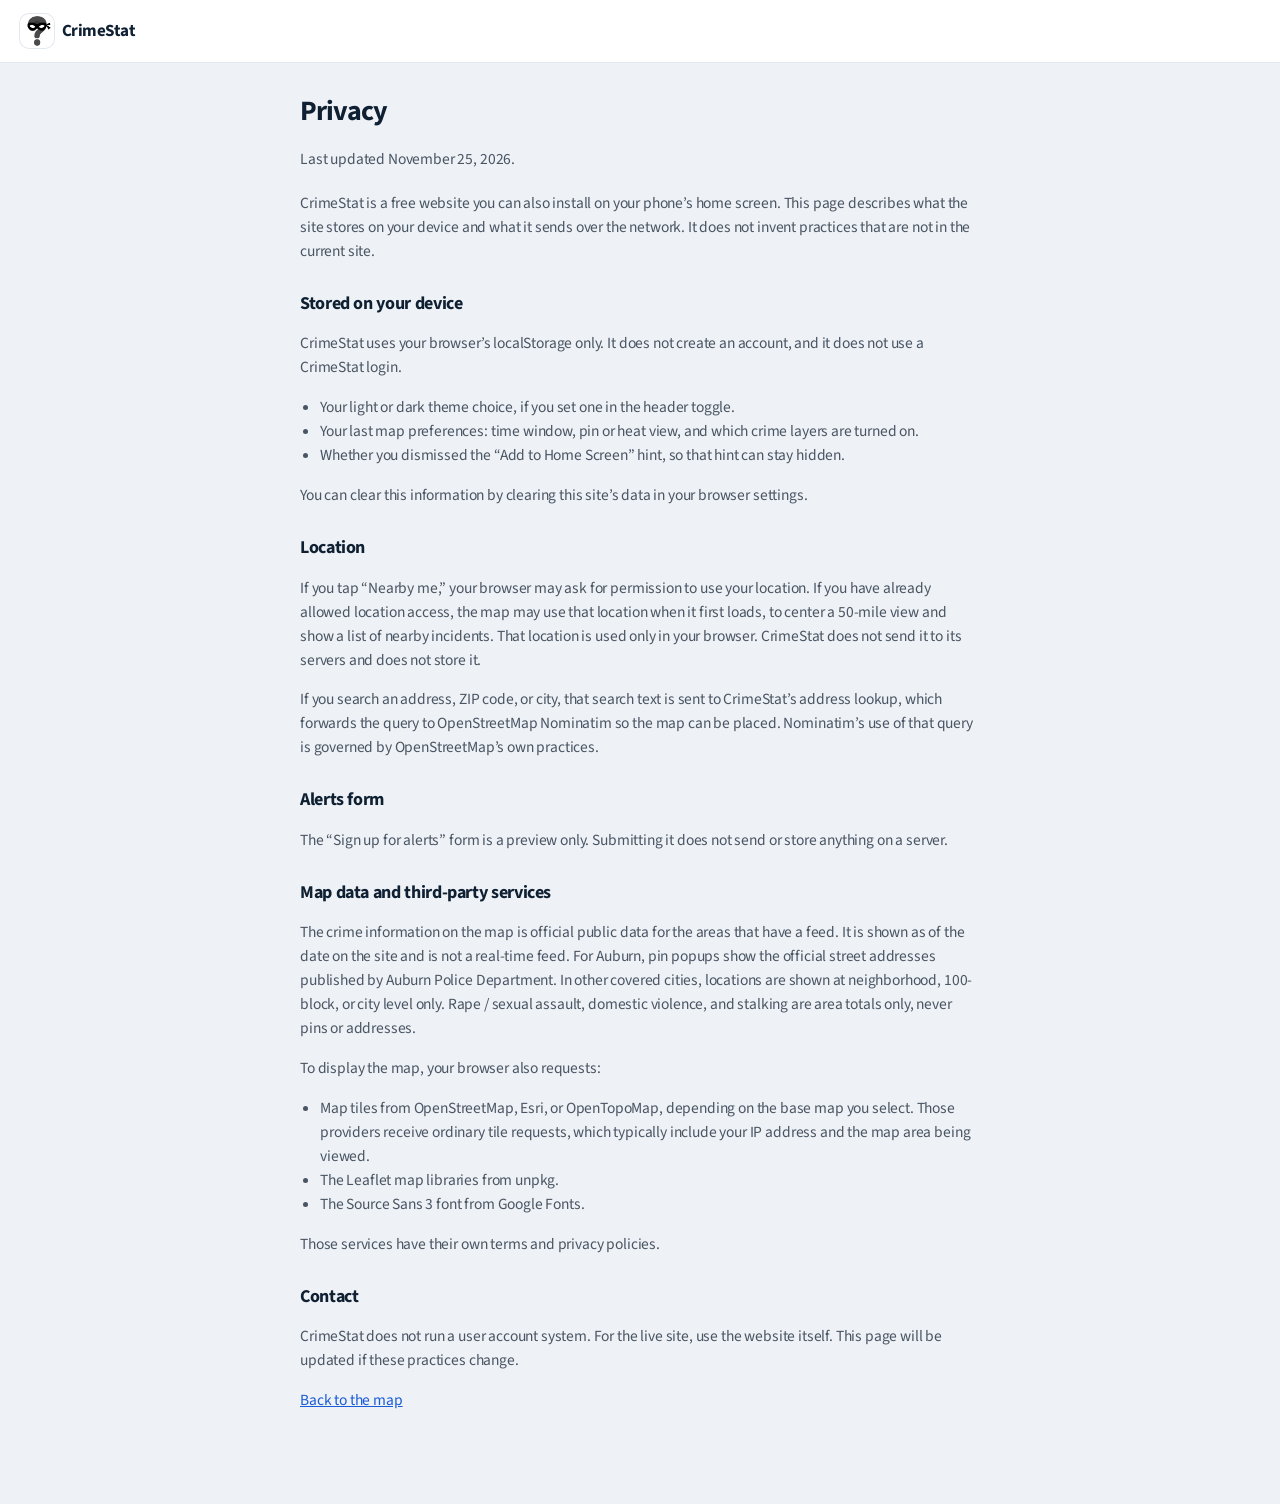
<file: privacy.html>
<!DOCTYPE html>
<html lang="en">
<head>
  <meta charset="utf-8">
  <meta name="viewport" content="width=device-width, initial-scale=1, viewport-fit=cover">
  <title>Privacy — CrimeStat</title>
  <meta name="description" content="How CrimeStat uses and stores information on this free website app.">
  <link rel="icon" href="/favicon.ico" sizes="any">
  <link rel="icon" href="/favicon-32.png" type="image/png" sizes="32x32">
  <link rel="apple-touch-icon" href="/apple-touch-icon.png" sizes="180x180">
  <link rel="manifest" href="/site.webmanifest">
  <meta name="theme-color" content="#ffffff">
  <script>
    (function () {
      try {
        var t = localStorage.getItem("crimestat-theme");
        if (t !== "light" && t !== "dark") {
          t = window.matchMedia("(prefers-color-scheme: dark)").matches ? "dark" : "light";
        }
        document.documentElement.setAttribute("data-theme", t);
        document.documentElement.style.colorScheme = t;
      } catch (e) {}
    })();
  </script>
  <link rel="preconnect" href="https://fonts.googleapis.com">
  <link rel="preconnect" href="https://fonts.gstatic.com" crossorigin>
  <link href="https://fonts.googleapis.com/css2?family=Source+Sans+3:ital,wght@0,400;0,500;0,600;0,700;1,400&display=swap" rel="stylesheet">
  <link rel="stylesheet" href="/styles.css">
</head>
<body class="legal-page">
  <header>
    <a class="brand" href="/">
      <img src="/assets/logo.png" width="36" height="36" alt="">
      <span>CrimeStat</span>
    </a>
  </header>
  <main class="legal-main">
    <h1>Privacy</h1>
    <p class="legal-updated">Last updated November 25, 2026.</p>
    <p>CrimeStat is a free website you can also install on your phone’s home screen. This page describes what the site stores on your device and what it sends over the network. It does not invent practices that are not in the current site.</p>

    <h2>Stored on your device</h2>
    <p>CrimeStat uses your browser’s localStorage only. It does not create an account, and it does not use a CrimeStat login.</p>
    <ul>
      <li>Your light or dark theme choice, if you set one in the header toggle.</li>
      <li>Your last map preferences: time window, pin or heat view, and which crime layers are turned on.</li>
      <li>Whether you dismissed the “Add to Home Screen” hint, so that hint can stay hidden.</li>
    </ul>
    <p>You can clear this information by clearing this site’s data in your browser settings.</p>

    <h2>Location</h2>
    <p>If you tap “Nearby me,” your browser may ask for permission to use your location. If you have already allowed location access, the map may use that location when it first loads, to center a 50-mile view and show a list of nearby incidents. That location is used only in your browser. CrimeStat does not send it to its servers and does not store it.</p>
    <p>If you search an address, ZIP code, or city, that search text is sent to CrimeStat’s address lookup, which forwards the query to OpenStreetMap Nominatim so the map can be placed. Nominatim’s use of that query is governed by OpenStreetMap’s own practices.</p>

    <h2>Alerts form</h2>
    <p>The “Sign up for alerts” form is a preview only. Submitting it does not send or store anything on a server.</p>

    <h2>Map data and third-party services</h2>
    <p>The crime information on the map is official public data for the areas that have a feed. It is shown as of the date on the site and is not a real-time feed. For Auburn, pin popups show the official street addresses published by Auburn Police Department. In other covered cities, locations are shown at neighborhood, 100-block, or city level only. Rape / sexual assault, domestic violence, and stalking are area totals only, never pins or addresses.</p>
    <p>To display the map, your browser also requests:</p>
    <ul>
      <li>Map tiles from OpenStreetMap, Esri, or OpenTopoMap, depending on the base map you select. Those providers receive ordinary tile requests, which typically include your IP address and the map area being viewed.</li>
      <li>The Leaflet map libraries from unpkg.</li>
      <li>The Source Sans 3 font from Google Fonts.</li>
    </ul>
    <p>Those services have their own terms and privacy policies.</p>

    <h2>Contact</h2>
    <p>CrimeStat does not run a user account system. For the live site, use the website itself. This page will be updated if these practices change.</p>
    <p><a href="/">Back to the map</a></p>
  </main>
</body>
</html>
</file>
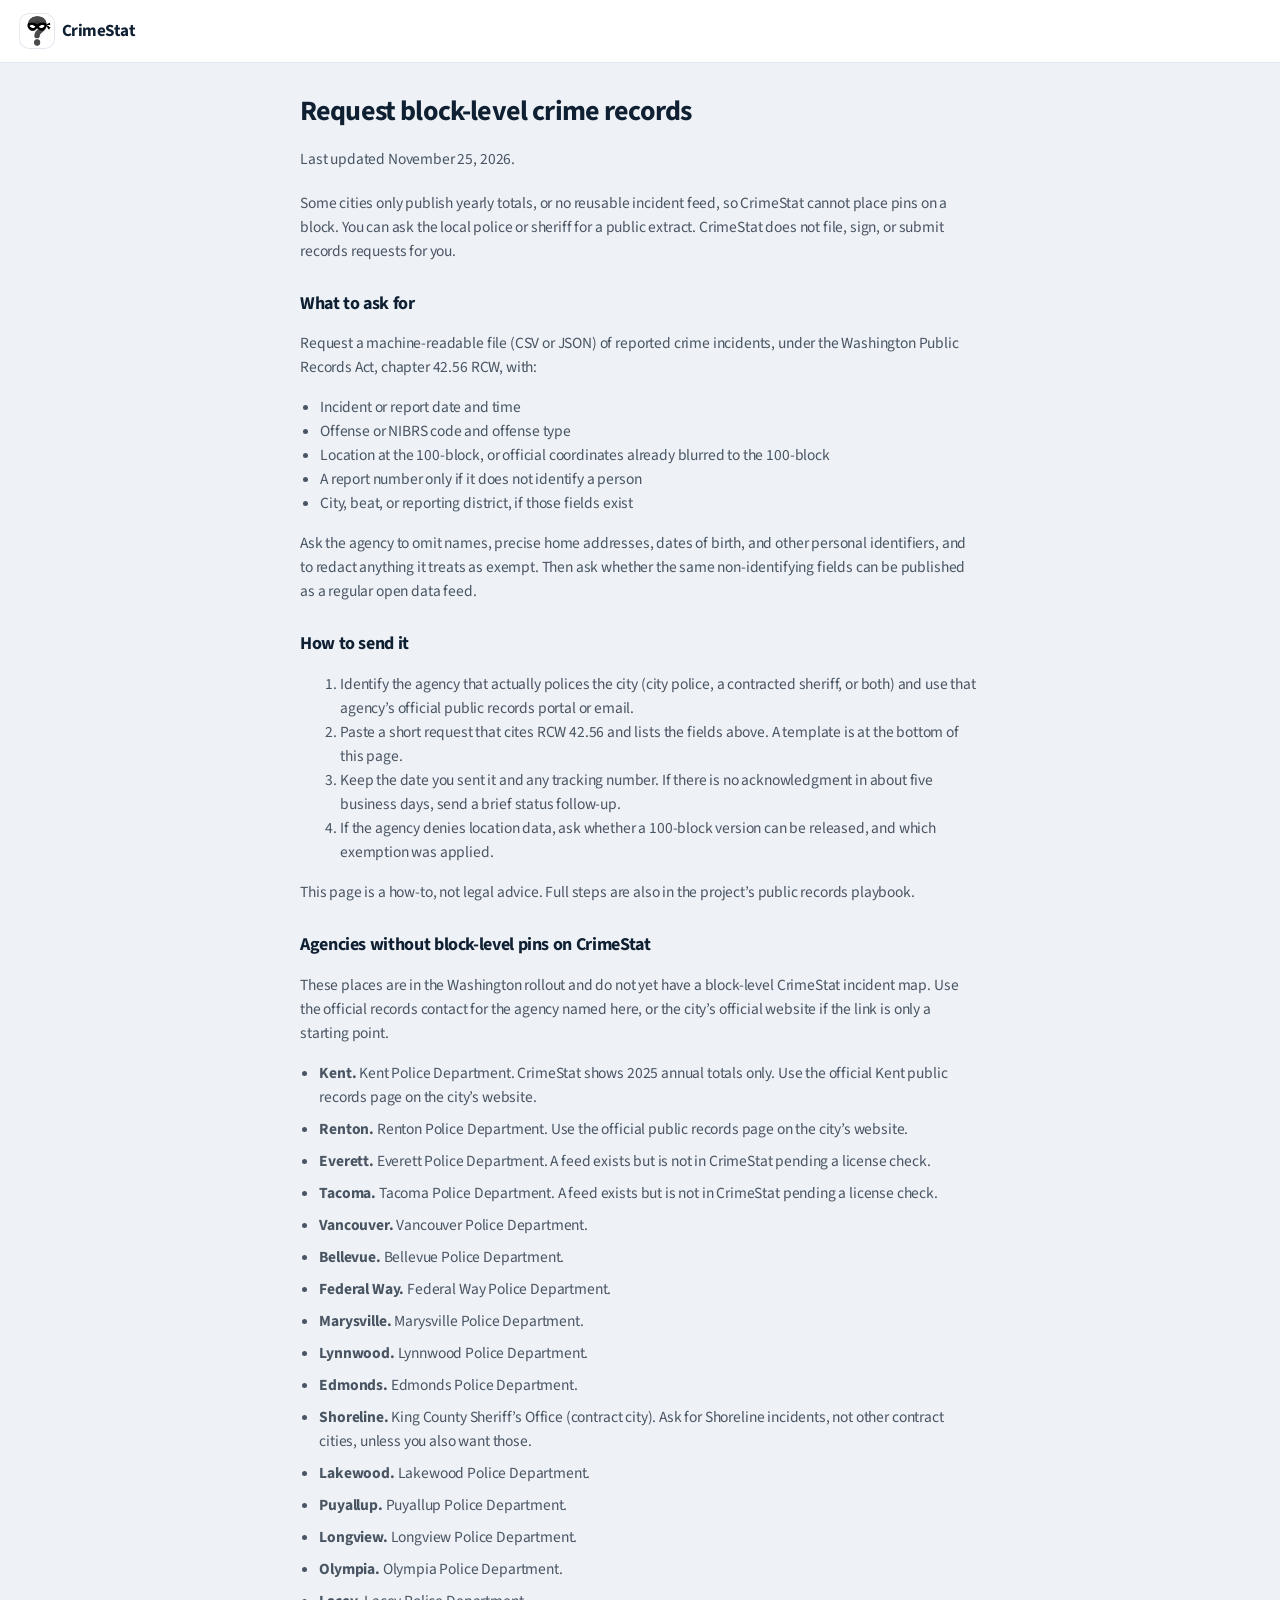
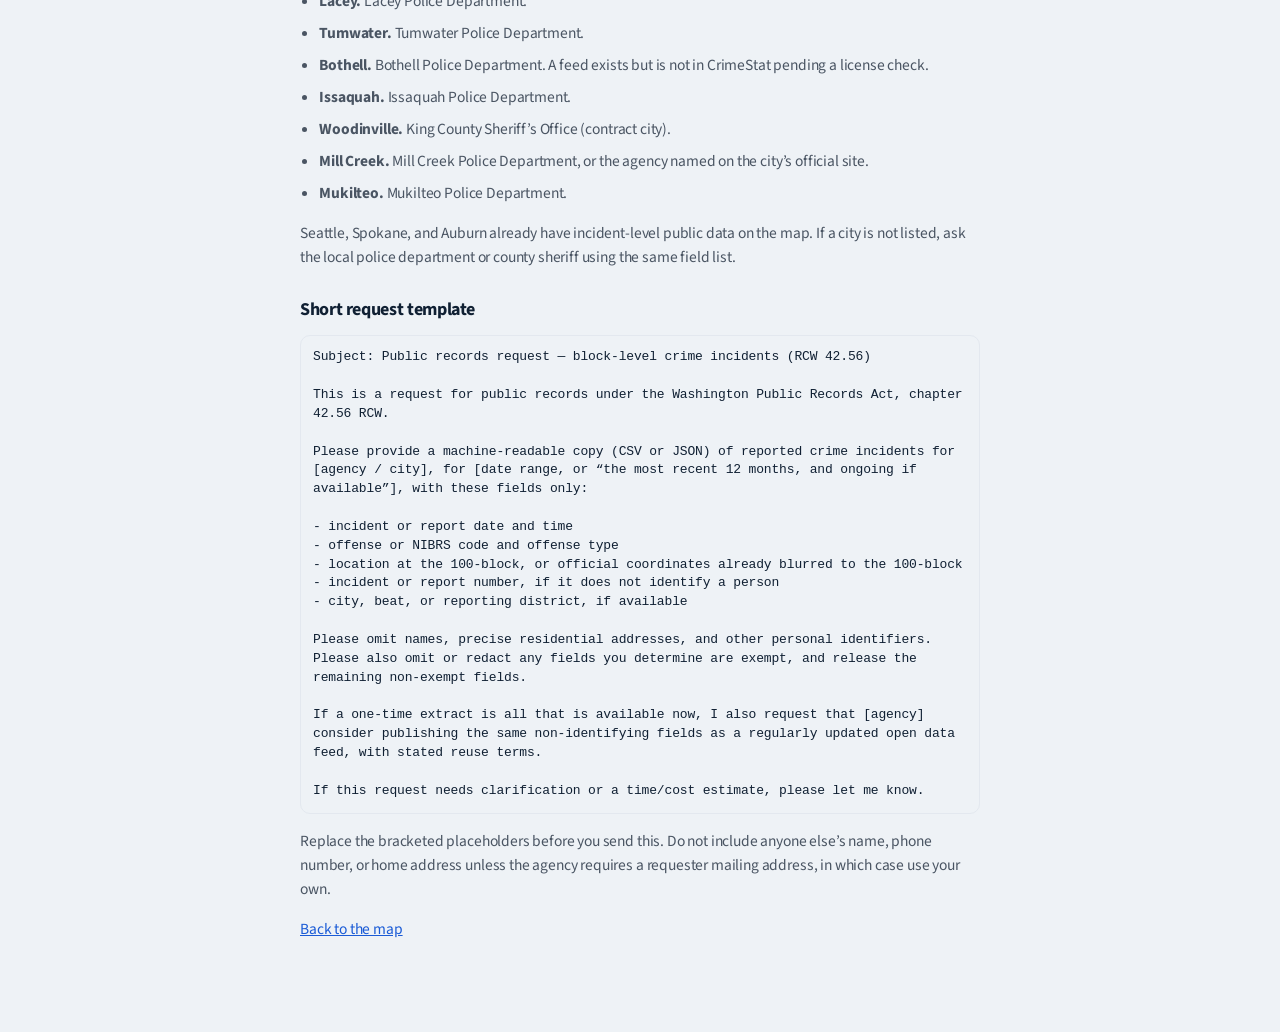
<file: records.html>
<!DOCTYPE html>
<html lang="en">
<head>
  <meta charset="utf-8">
  <meta name="viewport" content="width=device-width, initial-scale=1, viewport-fit=cover">
  <title>Request crime records — CrimeStat</title>
  <meta name="description" content="How to request block-level public crime data from a Washington police agency for CrimeStat. CrimeStat does not file requests for you.">
  <link rel="icon" href="/favicon.ico" sizes="any">
  <link rel="icon" href="/favicon-32.png" type="image/png" sizes="32x32">
  <link rel="apple-touch-icon" href="/apple-touch-icon.png" sizes="180x180">
  <link rel="manifest" href="/site.webmanifest">
  <meta name="theme-color" content="#ffffff">
  <script>
    (function () {
      try {
        var t = localStorage.getItem("crimestat-theme");
        if (t !== "light" && t !== "dark") {
          t = window.matchMedia("(prefers-color-scheme: dark)").matches ? "dark" : "light";
        }
        document.documentElement.setAttribute("data-theme", t);
        document.documentElement.style.colorScheme = t;
      } catch (e) {}
    })();
  </script>
  <link rel="preconnect" href="https://fonts.googleapis.com">
  <link rel="preconnect" href="https://fonts.gstatic.com" crossorigin>
  <link href="https://fonts.googleapis.com/css2?family=Source+Sans+3:ital,wght@0,400;0,500;0,600;0,700;1,400&display=swap" rel="stylesheet">
  <link rel="stylesheet" href="/styles.css">
</head>
<body class="legal-page">
  <header>
    <a class="brand" href="/">
      <img src="/assets/logo.png" width="36" height="36" alt="">
      <span>CrimeStat</span>
    </a>
  </header>
  <main class="legal-main">
    <h1>Request block-level crime records</h1>
    <p class="legal-updated">Last updated November 25, 2026.</p>
    <p>Some cities only publish yearly totals, or no reusable incident feed, so CrimeStat cannot place pins on a block. You can ask the local police or sheriff for a public extract. CrimeStat does not file, sign, or submit records requests for you.</p>

    <h2>What to ask for</h2>
    <p>Request a machine-readable file (CSV or JSON) of reported crime incidents, under the Washington Public Records Act, chapter 42.56 RCW, with:</p>
    <ul>
      <li>Incident or report date and time</li>
      <li>Offense or NIBRS code and offense type</li>
      <li>Location at the 100-block, or official coordinates already blurred to the 100-block</li>
      <li>A report number only if it does not identify a person</li>
      <li>City, beat, or reporting district, if those fields exist</li>
    </ul>
    <p>Ask the agency to omit names, precise home addresses, dates of birth, and other personal identifiers, and to redact anything it treats as exempt. Then ask whether the same non-identifying fields can be published as a regular open data feed.</p>

    <h2>How to send it</h2>
    <ol>
      <li>Identify the agency that actually polices the city (city police, a contracted sheriff, or both) and use that agency’s official public records portal or email.</li>
      <li>Paste a short request that cites RCW 42.56 and lists the fields above. A template is at the bottom of this page.</li>
      <li>Keep the date you sent it and any tracking number. If there is no acknowledgment in about five business days, send a brief status follow-up.</li>
      <li>If the agency denies location data, ask whether a 100-block version can be released, and which exemption was applied.</li>
    </ol>
    <p>This page is a how-to, not legal advice. Full steps are also in the project’s public records playbook.</p>

    <h2 id="agencies">Agencies without block-level pins on CrimeStat</h2>
    <p>These places are in the Washington rollout and do not yet have a block-level CrimeStat incident map. Use the official records contact for the agency named here, or the city’s official website if the link is only a starting point.</p>
    <ul class="records-agencies">
      <li id="kent"><strong>Kent.</strong> Kent Police Department. CrimeStat shows 2025 annual totals only. Use the official Kent public records page on the city’s website.</li>
      <li id="renton"><strong>Renton.</strong> Renton Police Department. Use the official public records page on the city’s website.</li>
      <li id="everett"><strong>Everett.</strong> Everett Police Department. A feed exists but is not in CrimeStat pending a license check.</li>
      <li id="tacoma"><strong>Tacoma.</strong> Tacoma Police Department. A feed exists but is not in CrimeStat pending a license check.</li>
      <li id="vancouver"><strong>Vancouver.</strong> Vancouver Police Department.</li>
      <li id="bellevue"><strong>Bellevue.</strong> Bellevue Police Department.</li>
      <li id="federal-way"><strong>Federal Way.</strong> Federal Way Police Department.</li>
      <li id="marysville"><strong>Marysville.</strong> Marysville Police Department.</li>
      <li id="lynnwood"><strong>Lynnwood.</strong> Lynnwood Police Department.</li>
      <li id="edmonds"><strong>Edmonds.</strong> Edmonds Police Department.</li>
      <li id="shoreline"><strong>Shoreline.</strong> King County Sheriff’s Office (contract city). Ask for Shoreline incidents, not other contract cities, unless you also want those.</li>
      <li id="lakewood"><strong>Lakewood.</strong> Lakewood Police Department.</li>
      <li id="puyallup"><strong>Puyallup.</strong> Puyallup Police Department.</li>
      <li id="longview"><strong>Longview.</strong> Longview Police Department.</li>
      <li id="olympia"><strong>Olympia.</strong> Olympia Police Department.</li>
      <li id="lacey"><strong>Lacey.</strong> Lacey Police Department.</li>
      <li id="tumwater"><strong>Tumwater.</strong> Tumwater Police Department.</li>
      <li id="bothell"><strong>Bothell.</strong> Bothell Police Department. A feed exists but is not in CrimeStat pending a license check.</li>
      <li id="issaquah"><strong>Issaquah.</strong> Issaquah Police Department.</li>
      <li id="woodinville"><strong>Woodinville.</strong> King County Sheriff’s Office (contract city).</li>
      <li id="mill-creek"><strong>Mill Creek.</strong> Mill Creek Police Department, or the agency named on the city’s official site.</li>
      <li id="mukilteo"><strong>Mukilteo.</strong> Mukilteo Police Department.</li>
    </ul>
    <p>Seattle, Spokane, and Auburn already have incident-level public data on the map. If a city is not listed, ask the local police department or county sheriff using the same field list.</p>

    <h2>Short request template</h2>
    <pre class="records-template">Subject: Public records request — block-level crime incidents (RCW 42.56)

This is a request for public records under the Washington Public Records Act, chapter 42.56 RCW.

Please provide a machine-readable copy (CSV or JSON) of reported crime incidents for [agency / city], for [date range, or “the most recent 12 months, and ongoing if available”], with these fields only:

- incident or report date and time
- offense or NIBRS code and offense type
- location at the 100-block, or official coordinates already blurred to the 100-block
- incident or report number, if it does not identify a person
- city, beat, or reporting district, if available

Please omit names, precise residential addresses, and other personal identifiers. Please also omit or redact any fields you determine are exempt, and release the remaining non-exempt fields.

If a one-time extract is all that is available now, I also request that [agency] consider publishing the same non-identifying fields as a regularly updated open data feed, with stated reuse terms.

If this request needs clarification or a time/cost estimate, please let me know.</pre>
    <p>Replace the bracketed placeholders before you send this. Do not include anyone else’s name, phone number, or home address unless the agency requires a requester mailing address, in which case use your own.</p>
    <p><a href="/">Back to the map</a></p>
  </main>
</body>
</html>
</file>
<file: styles.css>
:root {
  --ink: #102033;
  --muted: #4a5563;
  --line: #e3e8ef;
  --bg: #eef2f6;
  --card: #ffffff;
  --accent: #1a5bd6;
  --accent-hover: #154bb4;
  --on-accent: #ffffff;
  --warn: #8a4b12;
  --warn-bg: #f8edd9;
  --chrome: #ffffff;
  --chrome-fg: #102033;
  --chrome-muted: #4a5563;
  --chrome-border: #e3e8ef;
  --banner-bg: #f4f7fb;
  --banner-fg: #334155;
  --search-bg: #f3f6fa;
  --search-fg: #102033;
  --btn-strong: #102033;
  --btn-strong-fg: #ffffff;
  --shadow: 0 1px 2px rgba(16, 32, 51, 0.06), 0 8px 24px rgba(16, 32, 51, 0.08);
  --shadow-lg: 0 12px 40px rgba(16, 32, 51, 0.16);
  --overlay: rgba(16, 32, 51, 0.45);
  --map-bg: #d5dee8;
  --control-bg: rgba(255, 255, 255, 0.96);
  --handle: #c5ced8;
  --radius: 16px;
  --radius-sm: 10px;
  --top: 60px;
  --banner: 40px;
  --loc: 36px;
  --tab: 56px;
  --safe-b: env(safe-area-inset-bottom, 0px);
  --font: "Source Sans 3", "Segoe UI", system-ui, -apple-system, Roboto, Helvetica, Arial, sans-serif;
  color-scheme: light;
}

[data-theme="dark"] {
  --ink: #eef3f8;
  --muted: #9aa8b8;
  --line: #2a3646;
  --bg: #0b1220;
  --card: #141c2b;
  --accent: #7eb0ff;
  --accent-hover: #9bc2ff;
  --on-accent: #0b1220;
  --warn: #f3c98a;
  --warn-bg: #3a2d18;
  --chrome: #101826;
  --chrome-fg: #eef3f8;
  --chrome-muted: #9aa8b8;
  --chrome-border: #243044;
  --banner-bg: #0e1624;
  --banner-fg: #c5d0dc;
  --search-bg: #1a2434;
  --search-fg: #eef3f8;
  --btn-strong: #eef3f8;
  --btn-strong-fg: #0b1220;
  --shadow: 0 1px 2px rgba(0, 0, 0, 0.4), 0 8px 24px rgba(0, 0, 0, 0.35);
  --shadow-lg: 0 16px 40px rgba(0, 0, 0, 0.45);
  --overlay: rgba(0, 0, 0, 0.55);
  --map-bg: #1a2430;
  --control-bg: rgba(20, 28, 43, 0.96);
  --handle: #3a4658;
  color-scheme: dark;
}

* { box-sizing: border-box; }
html, body { margin: 0; padding: 0; }
body {
  font-family: var(--font);
  color: var(--ink);
  background: var(--bg);
  min-height: 100dvh;
  padding-bottom: calc(var(--tab) + var(--safe-b));
  letter-spacing: -0.01em;
}
@media (display-mode: standalone) {
  body, body.is-standalone { padding-bottom: var(--safe-b); }
  .bottom-tab { display: none; }
}
body.is-standalone { padding-bottom: var(--safe-b); }
body.is-standalone .bottom-tab { display: none; }
button, input { font: inherit; }
a { color: var(--accent); }
a:hover { color: var(--accent-hover); }
.sr-only {
  position: absolute; width: 1px; height: 1px; padding: 0; margin: -1px;
  overflow: hidden; clip: rect(0,0,0,0); border: 0;
}
.skip {
  position: absolute; left: 8px; top: -40px; background: var(--card); color: var(--ink);
  padding: 8px 12px; z-index: 80; border-radius: 8px; box-shadow: var(--shadow);
}
.skip:focus { top: 8px; }

.chrome {
  position: sticky; top: 0; z-index: 1800;
  background: var(--chrome);
  border-bottom: 1px solid var(--chrome-border);
}
.topbar {
  position: relative;
  display: flex; align-items: center; gap: 8px;
  height: var(--top); padding: 0 10px 0 6px;
  background: var(--chrome); color: var(--chrome-fg);
}
.brand {
  display: flex; align-items: center; gap: 8px;
  color: var(--chrome-fg); text-decoration: none; font-weight: 700;
  letter-spacing: -0.03em; font-size: 17px;
  flex: 0 0 auto;
}
.brand img {
  width: 34px; height: 34px; border-radius: 9px; background: #fff;
  box-shadow: 0 0 0 1px var(--chrome-border);
}
.icon-btn {
  appearance: none; border: 0; background: transparent; color: inherit;
  width: 44px; height: 44px; border-radius: 12px; cursor: pointer;
  display: grid; place-items: center; flex: 0 0 auto;
}
.icon-btn:hover, .icon-btn:focus-visible { background: color-mix(in srgb, var(--chrome-fg) 8%, transparent); }
.hamburger, .hamburger::before, .hamburger::after {
  display: block; width: 18px; height: 2px; background: var(--chrome-fg); border-radius: 1px; position: relative;
}
.hamburger::before, .hamburger::after { content: ""; position: absolute; left: 0; }
.hamburger::before { top: -6px; }
.hamburger::after { top: 6px; }

.theme-icon {
  width: 18px; height: 18px;
  border-radius: 50%;
  background: transparent;
  box-shadow: inset -4px -2px 0 0 currentColor;
}
[data-theme="dark"] .theme-icon {
  box-shadow: none;
  background: currentColor;
  clip-path: polygon(
    50% 0, 61% 22%, 85% 15%, 78% 39%, 100% 50%, 78% 61%, 85% 85%,
    61% 78%, 50% 100%, 39% 78%, 15% 85%, 22% 61%, 0 50%, 22% 39%, 15% 15%, 39% 22%
  );
}

.search {
  display: flex; flex: 1 1 auto; min-width: 0; gap: 6px;
}
.search input {
  flex: 1; min-width: 0; height: 38px; border: 1px solid var(--chrome-border);
  border-radius: 999px; padding: 0 14px;
  background: var(--search-bg); color: var(--search-fg);
}
.search input::placeholder { color: var(--chrome-muted); }
.search input:focus {
  outline: 2px solid color-mix(in srgb, var(--accent) 55%, transparent);
  outline-offset: 1px;
}
.search button {
  height: 38px; padding: 0 14px; border: 0; border-radius: 999px;
  background: var(--accent); color: var(--on-accent); cursor: pointer; font-weight: 600;
}
.search button:hover, .search button:focus-visible { background: var(--accent-hover); }

.data-banner {
  position: relative;
  background: var(--banner-bg); color: var(--banner-fg);
  padding: 8px 16px; font-size: 13px; line-height: 1.45;
  border-top: 1px solid var(--chrome-border); text-align: center;
}
.loc-bar {
  padding: 9px 16px; font-size: 13.5px; line-height: 1.45;
  color: var(--muted); background: var(--card);
  border-bottom: 1px solid var(--line);
}

.map-wrap { position: relative; }
#map {
  height: min(70vh, 720px);
  width: 100%;
  background: var(--map-bg);
}
.map-controls {
  position: absolute; left: 8px; right: 8px; bottom: 12px; z-index: 1000;
  display: flex; flex-wrap: wrap; gap: 8px; align-items: center;
  pointer-events: none;
}
.map-controls > * { pointer-events: auto; }
.seg, .ctrl-btn {
  background: var(--control-bg); border: 1px solid var(--line); border-radius: 999px;
  box-shadow: var(--shadow);
  backdrop-filter: blur(10px);
}
.seg { display: flex; overflow: hidden; padding: 0; }
.seg button, .ctrl-btn {
  appearance: none; border: 0; background: transparent;
  padding: 8px 11px; cursor: pointer; font-size: 12.5px; font-weight: 600; color: var(--ink);
}
.seg button + button { border-left: 1px solid var(--line); }
.seg button.is-on { background: var(--btn-strong); color: var(--btn-strong-fg); }
.ctrl-btn { border: 1px solid var(--line); background: var(--control-bg); }
.ctrl-btn:hover, .seg button:hover { background: color-mix(in srgb, var(--ink) 6%, var(--control-bg)); }
.seg button.is-on:hover { background: var(--btn-strong); }

.cs-pin { background: none !important; border: 0 !important; }
.cs-pin span {
  display: block; width: 16px; height: 16px; border-radius: 50%;
  border: 2px solid #fff; box-shadow: 0 0 0 1px rgba(0,0,0,0.25), 0 1px 3px rgba(0,0,0,0.3);
}

.leaflet-container { font-family: var(--font); }
.leaflet-bar {
  border: 1px solid var(--line) !important;
  border-radius: 12px !important;
  box-shadow: var(--shadow) !important;
  overflow: hidden;
}
.leaflet-bar a, .leaflet-bar a:hover {
  background: var(--control-bg) !important;
  color: var(--ink) !important;
  border-bottom-color: var(--line) !important;
  width: 34px; height: 34px; line-height: 34px;
  backdrop-filter: blur(10px);
}
.leaflet-bar a.leaflet-disabled { opacity: 0.4; }
.leaflet-control-attribution {
  background: color-mix(in srgb, var(--control-bg) 88%, transparent) !important;
  color: var(--muted) !important;
  font-size: 11px !important;
  backdrop-filter: blur(8px);
}
.leaflet-control-attribution a { color: var(--accent) !important; }
.leaflet-popup-content-wrapper, .leaflet-popup-tip {
  background: var(--card);
  color: var(--ink);
  box-shadow: var(--shadow-lg);
  border-radius: 14px;
}
.leaflet-popup-content { font-size: 13.5px; line-height: 1.45; margin: 12px 14px; }
.leaflet-popup-content .popup-note { color: var(--muted); font-size: 12px; margin-top: 6px; }
.leaflet-container a.leaflet-popup-close-button { color: var(--muted); }
.leaflet-popup.cs-annual-popup .leaflet-popup-content-wrapper {
  min-width: min(272px, calc(100vw - 64px));
  max-width: min(300px, calc(100vw - 28px));
}
.leaflet-popup.cs-annual-popup .leaflet-popup-content {
  margin: 10px 12px 8px;
  min-width: 248px;
  width: 248px !important;
  max-height: min(42dvh, calc(100dvh - 280px));
  overflow-y: auto;
  overscroll-behavior: contain;
  -webkit-overflow-scrolling: touch;
}
.leaflet-popup.cs-annual-popup .leaflet-popup-content > strong {
  display: block;
  padding-right: 18px;
  font-size: 13px;
  line-height: 1.35;
}
.leaflet-popup.cs-annual-popup .leaflet-popup-close-button {
  z-index: 2;
}
.cs-annual-card { font-size: 13px; line-height: 1.35; }
.cs-annual-total {
  font-weight: 700;
  font-variant-numeric: tabular-nums;
  margin: 6px 0 2px;
}
.cs-annual-group h3 {
  display: flex;
  justify-content: space-between;
  gap: 10px;
  margin: 8px 0 3px;
  font-size: 11px;
  font-weight: 700;
  letter-spacing: 0.04em;
  text-transform: uppercase;
  color: var(--muted);
}
.cs-annual-group h3 span { font-variant-numeric: tabular-nums; color: var(--ink); }
.cs-annual-group ul { list-style: none; margin: 0; padding: 0; }
.cs-annual-group li {
  display: flex;
  justify-content: space-between;
  gap: 12px;
  padding: 1px 0;
}
.cs-annual-n { font-variant-numeric: tabular-nums; font-weight: 600; }
.cs-annual-prior { margin: 8px 0 0; color: var(--muted); font-size: 12px; }
.leaflet-control-layers {
  background: var(--control-bg) !important;
  color: var(--ink);
  border: 1px solid var(--line) !important;
  border-radius: 14px !important;
  box-shadow: var(--shadow) !important;
  backdrop-filter: blur(12px);
}
.leaflet-control-layers-toggle {
  background-color: var(--control-bg) !important;
  width: 38px !important; height: 38px !important;
  border-radius: 14px;
}
.leaflet-control-layers-expanded {
  padding: 10px 12px 8px !important;
  min-width: 148px;
}
.leaflet-control-layers-base { font-weight: 600; font-size: 13.5px; }
.leaflet-control-layers label {
  display: flex; align-items: center; gap: 8px;
  margin: 0; padding: 6px 2px; cursor: pointer;
}
.leaflet-control-layers-separator { border-top-color: var(--line) !important; }

.popup-demo {
  display: inline-block; background: var(--warn-bg); color: var(--warn);
  font-weight: 700; font-size: 10px; letter-spacing: 0.04em; text-transform: uppercase;
  padding: 2px 6px; border-radius: 4px; margin-bottom: 6px;
}

.news {
  padding: 28px 20px 36px; max-width: 720px; margin: 0 auto;
}
.news h2 { margin: 0 0 8px; font-size: 22px; letter-spacing: -0.03em; font-weight: 700; }
.news p { margin: 0; color: var(--muted); }

.bottom-tab {
  position: fixed; left: 0; right: 0; bottom: 0; z-index: 1100;
  height: calc(var(--tab) + var(--safe-b));
  padding-bottom: var(--safe-b);
  background: var(--chrome); color: var(--chrome-fg);
  display: flex; align-items: center; justify-content: center;
  border-top: 1px solid var(--chrome-border);
}
.bottom-tab button {
  appearance: none; border: 0; background: transparent; color: var(--chrome-fg);
  font-weight: 700; font-size: 15px; width: 100%; height: var(--tab); cursor: pointer;
}

.backdrop {
  position: fixed; top: var(--chrome-h, 96px); right: 0; bottom: 0; left: 0;
  background: var(--overlay); z-index: 1500;
}
.drawer {
  position: fixed; top: var(--chrome-h, 96px); bottom: 0; left: 0; z-index: 1600;
  width: min(86vw, 320px); background: var(--card);
  box-shadow: var(--shadow-lg);
  padding: 12px 0 80px; overflow: auto;
}
.drawer-head {
  display: flex; align-items: center; gap: 10px; padding: 8px 8px 16px 16px;
  border-bottom: 1px solid var(--line);
}
.drawer-head img { border-radius: 8px; background: #fff; border: 1px solid var(--line); }
.drawer-head div { display: flex; flex-direction: column; flex: 1; }
.drawer-head span { font-size: 12px; color: var(--muted); }
.drawer-head .icon-btn { color: var(--ink); font-size: 24px; }
.drawer ul { list-style: none; margin: 0; padding: 8px 0; }
.drawer li button {
  appearance: none; border: 0; background: transparent; width: 100%;
  text-align: left; padding: 12px 16px; cursor: pointer; font-weight: 600; color: var(--ink);
}
.drawer li button:hover, .drawer li button:focus-visible { background: var(--bg); }
.drawer li a {
  display: block;
  padding: 12px 16px;
  font-weight: 600;
  color: var(--ink);
  text-decoration: none;
}
.drawer li a:hover, .drawer li a:focus-visible { background: var(--bg); }
.drawer-label {
  margin: 8px 16px 0; font-size: 11px; font-weight: 700; letter-spacing: 0.08em;
  text-transform: uppercase; color: var(--muted);
}
.drawer .soon li {
  display: flex; justify-content: space-between; gap: 8px;
  padding: 10px 16px; font-size: 14px; color: var(--muted);
}
.drawer .soon em { font-style: normal; font-size: 11px; font-weight: 700; color: var(--muted); opacity: 0.8; }
.drawer-note { margin: 16px; font-size: 12px; color: var(--muted); line-height: 1.45; }

.sheet {
  position: fixed; left: 0; right: 0; bottom: 0; z-index: 1700;
  background: var(--card); border-radius: 18px 18px 0 0;
  box-shadow: var(--shadow-lg);
  padding: 8px 16px calc(24px + var(--tab) + var(--safe-b));
  max-height: 86dvh; overflow: auto; color: var(--ink);
}
.sheet-handle {
  width: 40px; height: 4px; border-radius: 2px; background: var(--handle); margin: 6px auto 12px;
}
.sheet h2 { margin: 0 0 8px; font-size: 21px; letter-spacing: -0.03em; }
.sheet h3 { margin: 16px 0 6px; font-size: 15px; }
.sheet p { margin: 0 0 10px; color: var(--muted); font-size: 14px; line-height: 1.45; }
.sheet label { display: block; font-size: 13px; font-weight: 600; margin: 12px 0 4px; color: var(--ink); }
.sheet input {
  width: 100%; height: 44px; border: 1px solid var(--line); border-radius: var(--radius-sm);
  padding: 0 12px; background: var(--bg); color: var(--ink);
}
.primary, .sheet-close {
  appearance: none; border: 0; border-radius: var(--radius-sm); height: 44px; padding: 0 14px;
  cursor: pointer; font-weight: 700; width: 100%; margin-top: 12px;
}
.primary { background: var(--accent); color: var(--on-accent); }
.primary:hover, .primary:focus-visible { background: var(--accent-hover); }
.sheet-close { background: var(--bg); color: var(--ink); }
.form-msg { margin-top: 10px; color: var(--ink) !important; }
.settings-list { list-style: none; margin: 0; padding: 0; }
.settings-list button {
  appearance: none; width: 100%; text-align: left; border: 1px solid var(--line);
  background: var(--bg); color: var(--ink); border-radius: var(--radius-sm);
  padding: 12px; margin: 0 0 8px; cursor: pointer; font-weight: 600;
}
.layer-actions { display: flex; gap: 8px; margin: 0 0 10px; }
.layer-actions button {
  appearance: none; border: 1px solid var(--line); background: var(--bg); color: var(--ink);
  border-radius: 999px; padding: 6px 12px; cursor: pointer; font-weight: 600; font-size: 13px;
}
.layer-list { list-style: none; margin: 0; padding: 0; }
.layer-list li { border-top: 1px solid var(--line); }
.layer-list label {
  display: flex; align-items: center; justify-content: flex-start; gap: 10px;
  margin: 0; padding: 10px 0; cursor: pointer; font-weight: 600; color: var(--ink);
}
.layer-list label > span:not(.layer-icon):not(.meta) { flex: 1; text-align: left; }
.swatch {
  width: 22px; height: 22px; border-radius: 6px; flex: 0 0 auto;
  box-shadow: inset 0 0 0 1px rgba(0,0,0,0.15); display: grid; place-items: center;
}
.swatch svg { width: 14px; height: 14px; fill: #fff; }
.layer-list .meta {
  margin-left: auto; font-size: 11px; font-weight: 700; color: var(--muted); order: 4;
}
.layer-list .layer-icon {
  width: 28px; height: 28px; flex: 0 0 28px; display: block;
}
.layer-list .layer-icon svg { width: 28px; height: 28px; display: block; }
.layer-list input[type="checkbox"] {
  appearance: none; -webkit-appearance: none;
  width: 18px; height: 18px; margin: 0 0 0 auto;
  flex: 0 0 18px; order: 5;
  border: 2px solid var(--ink); border-radius: 4px;
  background: var(--card); cursor: pointer; position: relative;
}
.layer-list input[type="checkbox"]:checked { background: var(--ink); }
.layer-list input[type="checkbox"]:checked::after {
  content: ""; position: absolute; left: 4px; top: 1px;
  width: 5px; height: 9px; border: solid var(--card); border-width: 0 2px 2px 0;
  transform: rotate(45deg);
}
.store-row { display: flex; flex-wrap: wrap; gap: 8px; margin: 12px 0; }
.store-badge {
  border: 1px solid var(--line); border-radius: 999px; padding: 8px 12px;
  font-size: 13px; font-weight: 600; color: var(--ink);
}

.simple-page {
  min-height: 100dvh; display: grid; place-items: center; padding: 24px;
}
.simple-card { text-align: center; background: var(--card); padding: 32px; border-radius: var(--radius); color: var(--ink); }
.simple-card img { border-radius: 12px; border: 1px solid var(--line); }

@media (min-width: 800px) {
  .topbar { padding-right: 16px; }
  .search { max-width: 420px; margin-left: auto; }
  #map { height: min(78vh, 860px); }
  .sheet { left: auto; right: 16px; bottom: calc(var(--tab) + var(--safe-b) + 12px); width: 400px; border-radius: var(--radius); max-height: 80dvh; padding-bottom: 16px; }
}

.empty-state {
  /* Docked at the top, clear of Leaflet +/- and the layer switcher. */
  position: absolute;
  top: 8px;
  left: 54px;
  right: 54px;
  transform: none;
  z-index: 25;
  width: auto;
  max-width: 400px;
  background: var(--card); color: var(--ink);
  border-radius: var(--radius); padding: 12px 14px 10px;
  box-shadow: var(--shadow-lg); text-align: left;
  pointer-events: auto;
  border: 1px solid var(--line);
}
.empty-state p { margin: 0 0 8px; color: var(--muted); font-size: 13px; line-height: 1.4; }
.empty-state p strong { color: var(--ink); display: block; font-size: 15px; margin-bottom: 2px; }
.empty-state .primary { margin-top: 4px; height: 40px; }

.cs-ico { background: none !important; border: 0 !important; }
.cs-ico svg { width: 26px; height: 26px; display: block; filter: drop-shadow(0 1px 1px rgba(0,0,0,.35)); }
.area-badge {
  background: #111827; color: #fff; border-radius: 999px;
  font-size: 11px; font-weight: 700; padding: 2px 6px;
  box-shadow: 0 1px 3px rgba(0,0,0,.3);
}
.marker-cluster-small, .marker-cluster-medium, .marker-cluster-large {
  background-color: rgba(17,24,39,0.18);
}
.marker-cluster-small div, .marker-cluster-medium div, .marker-cluster-large div {
  background-color: #111827; color: #fff; font-weight: 700;
}
@media (max-width: 700px) {
  .seg button { padding: 7px 8px; font-size: 11px; }
  .data-banner { font-size: 12px; text-align: left; }
  .brand span { display: none; }
  .topbar { gap: 6px; }
  .search input { padding: 0 10px; }
}

.nbh-badge {
  background: #fff;
  border: 2px solid #111827;
  border-radius: 999px;
  display: flex;
  align-items: center;
  gap: 4px;
  padding: 1px 7px 1px 2px;
  font: 700 11px/1 var(--font);
  color: #111827;
  box-shadow: 0 1px 3px rgba(0,0,0,0.28);
  white-space: nowrap;
}
.nbh-badge svg { width: 18px; height: 18px; display: block; flex: 0 0 18px; }
.nbh-badge .nbh-n { font-variant-numeric: tabular-nums; }

.cs-badge-wrap { background: none !important; border: 0 !important; }
.cs-badge-wrap .nbh-badge { pointer-events: auto; }

.cs-ico-fallback {
  display: block; width: 14px; height: 14px; margin: 6px auto;
  border-radius: 50%; background: #374151;
  box-shadow: 0 0 0 2px #fff, 0 1px 2px rgba(0,0,0,.3);
}

.boot-screen {
  position: absolute;
  inset: 0;
  z-index: 30;
  display: grid;
  place-items: center;
  align-content: center;
  gap: 8px;
  background: color-mix(in srgb, var(--card) 88%, transparent);
  color: var(--ink);
  text-align: center;
  padding: 24px;
  pointer-events: auto;
}
.boot-screen[hidden] { display: none; }
.boot-screen p { margin: 0; color: var(--muted); font-size: 15px; }
.boot-screen p strong { color: var(--ink); display: block; font-size: 17px; margin-bottom: 4px; }
.boot-error .primary { width: auto; min-width: 160px; margin: 8px auto 0; }

.install-bar {
  position: fixed;
  left: 12px; right: 12px;
  bottom: calc(var(--tab) + var(--safe-b) + 8px);
  z-index: 1200;
  background: var(--card);
  color: var(--ink);
  border: 1px solid var(--line);
  border-radius: 14px;
  box-shadow: var(--shadow-lg);
  padding: 10px 8px 10px 14px;
  display: flex;
  align-items: center;
  gap: 10px;
}
.install-bar[hidden] { display: none !important; }
.install-bar-copy { flex: 1; min-width: 0; }
.install-bar-copy p { margin: 0; font-size: 14px; font-weight: 600; line-height: 1.35; }
.install-cta {
  appearance: none; border: 0; border-radius: 999px;
  background: var(--accent); color: var(--on-accent);
  font: inherit; font-weight: 700; font-size: 14px;
  padding: 8px 14px; cursor: pointer;
}
.install-cta:hover, .install-cta:focus-visible { background: var(--accent-hover); }
.install-dismiss {
  appearance: none; border: 0; background: transparent;
  color: var(--muted); width: 40px; height: 40px;
  font-size: 24px; line-height: 1; cursor: pointer; border-radius: 10px;
}
.install-dismiss:hover, .install-dismiss:focus-visible { background: var(--bg); color: var(--ink); }
.install-sheet-hint { margin-top: 8px; }

.legal-page {
  min-height: 100dvh;
  background: var(--bg);
  color: var(--ink);
  padding: 0 0 48px;
}
.legal-page header {
  display: flex; align-items: center; gap: 10px;
  padding: 14px 20px;
  background: var(--chrome); color: var(--chrome-fg);
  border-bottom: 1px solid var(--chrome-border);
}
.legal-page header a.brand { color: var(--chrome-fg); }
.legal-main {
  max-width: 720px;
  margin: 0 auto;
  padding: 28px 20px;
}
.legal-main h1 { margin: 0 0 8px; font-size: 28px; letter-spacing: -0.03em; }
.legal-main h2 { margin: 28px 0 8px; font-size: 18px; letter-spacing: -0.02em; }
.legal-main p, .legal-main li { color: var(--muted); font-size: 15.5px; line-height: 1.55; }
.legal-main ul { padding-left: 20px; }
.legal-updated { font-size: 13px; color: var(--muted); margin-bottom: 20px; }

.empty-actions { display: flex; flex-wrap: wrap; gap: 8px; }
.empty-actions .primary { width: auto; min-width: 140px; flex: 1; margin-top: 4px; }

.layer-list li.layer-group {
  border-top: 2px solid var(--line);
  background: var(--bg);
}
.layer-list li.layer-group label { font-size: 14px; }
.freshness-list { margin: 8px 0 12px; padding: 0; list-style: none; }
.freshness-list li { margin: 0 0 8px; font-size: 13px; color: var(--muted); line-height: 1.4; }
.freshness-list strong { color: var(--ink); display: block; }
.sheet-nearby {
  max-height: 42dvh;
}
.nearby-list { list-style: none; margin: 0; padding: 0; }
.nearby-list li { border-top: 1px solid var(--line); }
.nearby-list button {
  appearance: none; width: 100%; text-align: left; border: 0; background: transparent;
  color: var(--ink); padding: 10px 0; cursor: pointer;
}
.nearby-list .nearby-type { font-weight: 700; display: block; }
.nearby-list .nearby-meta { font-size: 13px; color: var(--muted); }
.nearby-empty { margin: 0 0 8px; }
.records-cta { margin-top: 8px !important; }
.records-cta a, .cs-annual-cta a { color: var(--accent); font-weight: 600; }
.cs-annual-cta { margin: 10px 0 0; font-size: 12px; line-height: 1.4; }
.legal-main .records-agencies { padding-left: 1.2em; }
.legal-main .records-agencies li { margin: 0 0 8px; }
.legal-main .records-template {
  white-space: pre-wrap; font-size: 13px; line-height: 1.45;
  background: var(--bg); border: 1px solid var(--line); border-radius: var(--radius-sm);
  padding: 12px; overflow: auto;
}

.official-map-sheet {
  position: fixed; left: 10px; right: 10px; bottom: calc(12px + var(--tab) + var(--safe-b));
  z-index: 1800; display: flex; flex-direction: column;
  max-height: min(78dvh, 720px); background: var(--card); color: var(--ink);
  border-radius: 18px; box-shadow: var(--shadow-lg); overflow: hidden;
  border: 1px solid var(--line);
}
.official-map-sheet[hidden] { display: none; }
.official-map-head {
  display: flex; align-items: center; gap: 8px;
  padding: 10px 12px; background: var(--banner-bg); color: var(--banner-fg);
  border-bottom: 1px solid var(--line);
}
.official-map-head h2 {
  margin: 0; flex: 1; font-size: 17px; letter-spacing: -0.03em; color: var(--ink);
}
.official-map-credit {
  margin: 0; padding: 8px 12px 0; font-size: 12px; line-height: 1.4; color: var(--muted);
}
.official-map-note {
  margin: 0; padding: 8px 12px 0; font-size: 13px; line-height: 1.4; color: var(--muted);
}
.official-map-frame-wrap {
  margin: 8px 12px 0; min-height: 42dvh; height: 48dvh; border: 1px solid var(--line);
  border-radius: 12px; overflow: hidden; background: var(--bg);
}
.official-map-frame-wrap iframe {
  width: 100%; height: 100%; border: 0; display: block; background: #fff;
}
.official-map-open {
  display: flex; align-items: center; justify-content: center; text-decoration: none;
  width: auto; margin: 10px 12px 12px;
}

.ctrl-btn.is-on { background: var(--btn-strong); color: var(--btn-strong-fg); }
.ctrl-btn.is-on:hover { background: var(--btn-strong); }
.score-legend {
  position: absolute; left: 8px; bottom: 92px; z-index: 950;
  max-width: min(260px, calc(100% - 16px));
  background: var(--control-bg); border: 1px solid var(--line); border-radius: 14px;
  box-shadow: var(--shadow); backdrop-filter: blur(10px);
  padding: 10px 12px; font-size: 12px; color: var(--ink); line-height: 1.4;
  pointer-events: none;
}
.score-legend p { margin: 0 0 6px; }
.score-legend p:last-child { margin: 0; }
.score-legend ul { list-style: none; margin: 8px 0 0; padding: 0; display: grid; gap: 4px; }
.score-legend li { display: flex; align-items: center; gap: 8px; }
.score-legend .swatch { width: 14px; height: 14px; border-radius: 4px; border: 1px solid var(--line); flex: 0 0 14px; }
.score-low { background: #86efac; }
.score-mid { background: #fde68a; }
.score-high { background: #fca5a5; }
.score-thin { background: #e5e7eb; }
.crime-filters { margin: 0 0 12px; display: grid; gap: 10px; }
.filter-search-label, .filter-dates label, .filter-days legend {
  font-size: 12px; font-weight: 600; color: var(--muted);
}
#layerSearch {
  width: 100%; border: 1px solid var(--line); border-radius: 10px;
  padding: 8px 10px; font: inherit; background: var(--card); color: var(--ink);
}
.filter-days { border: 0; padding: 0; margin: 0; }
.filter-day-seg { flex-wrap: wrap; }
.filter-day-seg button { padding: 6px 8px; min-width: 2.6em; }
.filter-dates { display: flex; flex-wrap: wrap; gap: 8px 12px; align-items: end; }
.filter-dates input[type="date"] {
  display: block; margin-top: 4px; border: 1px solid var(--line); border-radius: 8px;
  padding: 6px 8px; font: inherit; background: var(--card); color: var(--ink);
}
.text-btn {
  appearance: none; border: 0; background: none; color: var(--accent);
  font: inherit; font-size: 12.5px; font-weight: 600; cursor: pointer; padding: 6px 0;
}
.filter-note { margin: 0; font-size: 12px; color: var(--muted); line-height: 1.45; }
.layer-list li.is-hidden { display: none; }
</file>
